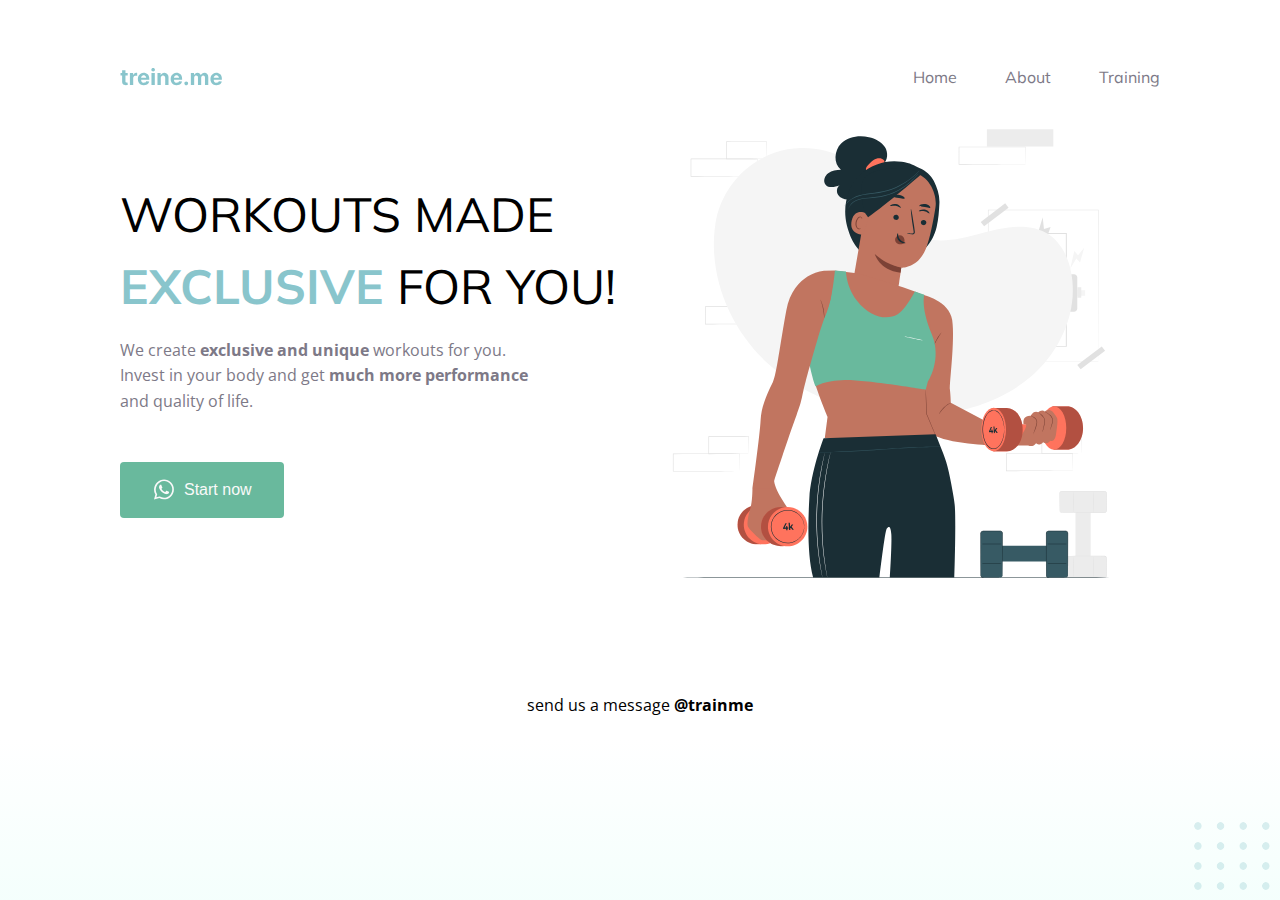
<file: exercise1/index.html>
<!DOCTYPE html>
<html lang="en">
  <head>
    <link rel="preconnect" href="https://fonts.googleapis.com">
    <link rel="preconnect" href="https://fonts.gstatic.com" crossorigin>
    <meta charset="UTF-8">
    <meta name="viewport" content="width=device-width, initial-scale=1.0">
    <title>Document</title>
    <link rel="stylesheet" href="./style.css">
    <link href="https://fonts.googleapis.com/css2?family=Mulish:wght@400;700&family=Open+Sans:wght@400;700&display=swap" rel="stylesheet">
  </head>

  <body>
    <div class="page">
      <nav>
        <a href="#" id="logo" href="#">
          <img src="./imgs/logo.svg" alt="trainme logo">
        </a>
        <ul>
          <li><a href="#">Home</a></li>
          <li><a href="#">About</a></li>
          <li><a href="#">Training</a></li>
        </ul>
      </nav>

      <main>
        <section class="text">
          <h1>WORKOUTS MADE <br> <span>EXCLUSIVE</span> FOR YOU!</h1>
          <p>We create <strong>exclusive and unique</strong> workouts for you. <br>
            Invest in your body and get <strong>much more performance</strong><br>and quality of life.</p>
          <button alt="go to whatsapp">
            <img src="./imgs/whatsapp-icon.svg" alt="whatsapp icon">
            Start now
          </button>
        </section>
        <img src="./imgs/img.svg" alt="illustration of a woman doing workout on a gym">
      </main>

      <footer>
        send us a message <a href="mailto:#">@trainme</a>
      </footer>

    </div>
    <img id="balls" src="./imgs/balls.svg" alt="decorative balls on the bottom left os the page">
  </body>
</html>
</file>
<file: exercise1/style.css>
* {
  margin: 0;
  padding: 0;
}
/* font-family: 'Mulish', sans-serif;
font-family: 'Open Sans', sans-serif; */

body {
  background: linear-gradient(180deg, rgba(227, 255, 248, 0) 82.08%, rgba(227, 255, 248, 0.38) 100%);

  min-height: 100vh;
}

.page {
  width: 1040px;
  margin: 0px auto;
  padding-top: 64px;
}

/* Check margin */
nav {
  font-family: 'Mulish', sans-serif;
  color: #000;
  display: flex;
  justify-content: space-between;
  align-items: center;
}

/* Check list styling */
nav ul {
  display: flex;
  gap: 48px;
  list-style-type: none;
  padding: 0; /* Remove padding */
  margin: 0; /* Remove margin */
}

/* Check list link style */
nav ul li a {
  text-decoration: none;
  padding: 0;
  margin: 0;
  color: #7D7987; /* Default link color */
  font-weight: normal; /* Default font weight */
}

/* Make text bold on hover */
nav ul li a:hover {
  color: #000000; /* Change color on hover */
  font-weight: bold; /* Make text bold on hover */
  
}


main {
  display: flex;
  justify-content: space-between;
  align-items: center;
  margin-bottom: 88px;
}

/* Check margin and font styling */
.text h1 {
  font-family: 'Mulish', sans-serif; /* Apply the Mulish font */
  color: #000; /* Set color to black */
  font-size: 48px; /* Set font size */
  font-style: normal; /* Normal font style */
  font-weight: 400; /* Normal font weight */
  line-height: 150%; /* Line height (72px) */
  text-transform: uppercase; /* Make the text uppercase */
  margin: 0; /* Remove default margin */
  padding: 0; /* Remove default padding */
}

/* Check font styling */
.text h1 span {
  color: #89C5CC; /* Light blue color for "EXCLUSIVE" */
  font-size: 48px; /* Same font size as h1 */
  font-style: normal; /* Normal font style */
  font-weight: 700; /* Bold text for emphasis */
  line-height: 150%; /* Consistent line height */
  text-transform: uppercase; /* Make "EXCLUSIVE" uppercase */
}

/* Check font styling */
.text p {
  font-family: 'Open Sans', sans-serif; 
  color: #7D7987;
  font-family: "Open Sans";
  font-size: 16px;
  font-style: normal;
  font-weight: 400;
  line-height: 160%; /* 25.6px */
  margin: 16px 0 48px 0; /* Create space between paragraph, button, and headline */

}

/* Check font styling and make sure the button is rounded */
.text button {
  display: inline-flex;
  height: 56px;
  padding: 14px 32px 15px 32px;
  justify-content: center;
  align-items: center;
  gap: 8px;
  flex-shrink: 0;
  border-radius: 4px;
  background-color: #69B99D;

  font-family: 'DM Sans', sans-serif;
  color:#F9F9F9;
  text-align: center;
  font-size: 16px;
  font-style: normal;
  font-weight: 500;
  line-height: normal;
  border: none;
  cursor: pointer;  
}

/* Handle when user hover on the button */
.text button:hover {
  background-color: #4a9a7e;
}

/* Check the text styling */
footer {
  font-family: 'Open Sans', sans-serif; 
  text-align: center;
}

/* Check the text styling */
footer a {
  color: #000;
  text-decoration: none;
  font-weight: 700;
}

#balls {
  position: fixed;
  bottom: 0px;
  right: 0px;
}
</file>
